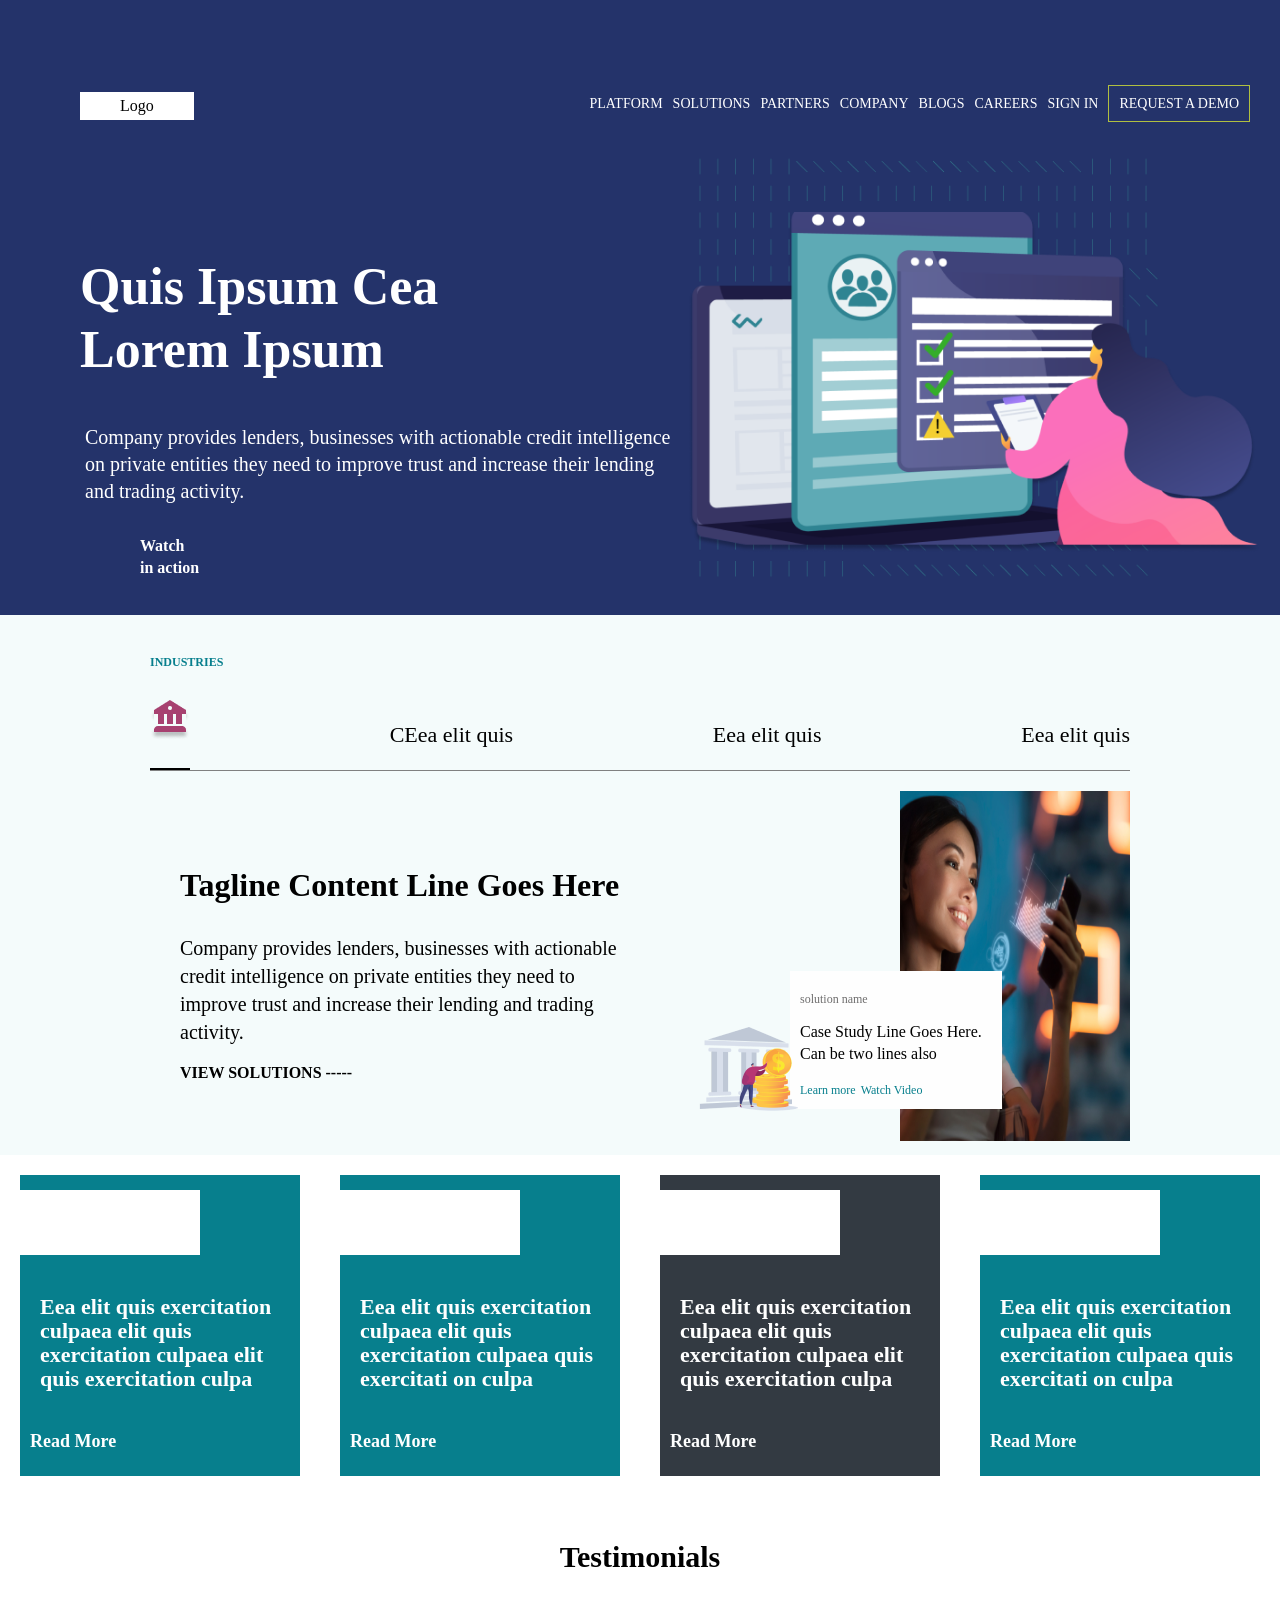
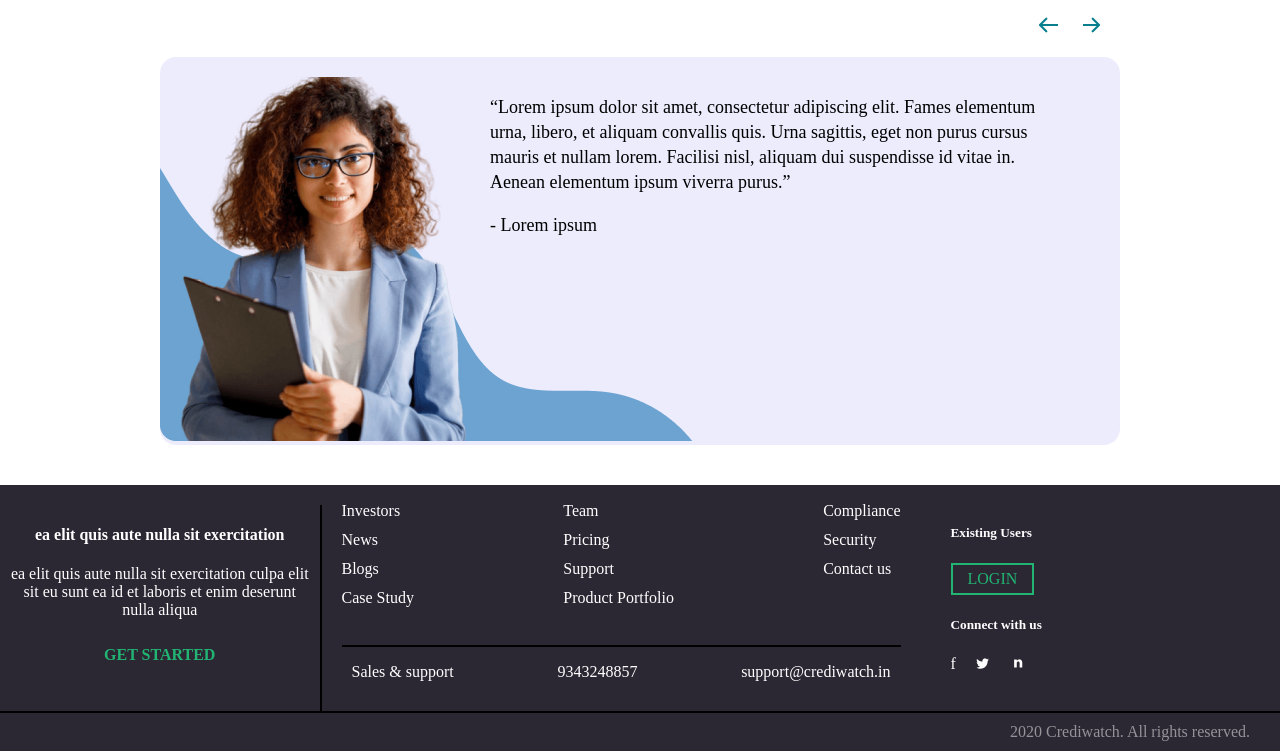
<file: index.html>
<!DOCTYPE html>
<html lang="en">
  <head>
    <meta charset="UTF-8" />
    <meta http-equiv="X-UA-Compatible" content="IE=edge" />
    <meta name="viewport" content="width=device-width, initial-scale=1.0" />
    <title>BS-Homepage</title>
    <link rel="stylesheet" href="css/header.css" />
    <link rel="stylesheet" href="css/footer.css" />

    <link rel="stylesheet" href="css/card.css" />
    <link rel="stylesheet" href="css/testimonial.css" />
    <link rel="stylesheet" href="css/marketing.css" />
  </head>
  <body>
    <section class="header">
      <div class="nav-container">
        <div class="logo">Logo</div>
        <div class="hamburger-container" onclick="toggleNavlinks()">
          <div class="hamburger-line"></div>
          <div class="hamburger-line"></div>
          <div class="hamburger-line"></div>
        </div>
        <div class="nav-links" id="nav-links-container">
          <div class="nav-link">Platform</div>
          <div class="nav-link">Solutions</div>
          <div class="nav-link">Partners</div>
          <div class="nav-link">Company</div>
          <div class="nav-link">Blogs</div>
          <div class="nav-link">Careers</div>
          <div class="nav-link">Sign in</div>
          <div class="nav-link request-demo">Request a demo</div>
        </div>
      </div>
      <div class="hero-container">
        <div class="hero-img-container">
          <img src="images/Group 148hero.png" class="hero-img" alt="hero" />
        </div>
        <div class="hero-content">
          <h1 class="main-heading">Quis Ipsum Cea <br />Lorem Ipsum</h1>
          <p class="hero-para">
            Company provides lenders, businesses with actionable credit
            intelligence on private entities they need to improve trust and
            increase their lending and trading activity.
          </p>
          <p class="hero-button">Watch <br />in action</p>
        </div>
      </div>
    </section>

    <section class="marketing-section">
      <div class="tab-wrapper">
        <div class="tab-heading">INDUSTRIES</div>
        <div class="tabs-container">
          <div class="tabs current-tab">
            <img src="images/bank 1.png" alt="bank" />
          </div>
          <div class="tabs">
            <p>CEea elit quis</p>
          </div>
          <div class="tabs">
            <p>Eea elit quis</p>
          </div>
          <div class="tabs">
            <p>Eea elit quis</p>
          </div>
        </div>
      </div>

      <div class="marketing-wrapper">
        <div class="marketing-text-content">
          <p class="tagline">Tagline Content Line Goes Here</p>

          <div class="marketing-text-description">
            Company provides lenders, businesses with actionable credit
            intelligence on private entities they need to improve trust and
            increase their lending and trading activity.
          </div>
          <p class="marketing-text-button">VIEW SOLUTIONS -----</p>
        </div>

        <div class="marketing-media-content">
          <div class="media-text-box">
            <p class="text-title">solution name</p>
            <p class="text-heading">
              Case Study Line Goes Here.<br />
              Can be two lines also
            </p>
            <div class="text-box-buttons">
              <div class="text-box-button">Learn more</div>
              <div class="text-box-button">Watch Video</div>
            </div>
          </div>

          <div class="bank-img">
            <img src="images/bank_person.png" alt="bank_person" />
          </div>

          <div class="digital-img">
            <img
              src="images/digital_women.png"
              width="100%"
              height="350px"
              alt="digital women"
            />
          </div>
        </div>
      </div>
    </section>

    <section id="cards-container">
      <!-- <div class="card-container">
      <div class="card-title-box"></div>
      <div class="card-content">Eea elit quis exercitation culpaea elit quis exercitation culpaea elit quis exercitation culpa</div>
      <div class="read-more">Read More</div>
    </div> -->
    </section>

    <section class="testimonial-section">
      <h4 class="testimonial-heading">Testimonials</h4>
      <div class="arrow-container">
        <div class="arrow">
          <img src="images/Arrow-left.png" alt="arrow-left" />
        </div>
        <div class="arrow">
          <img src="images/Arrow -right.png" alt="arrow-right" />
        </div>
      </div>
      <div class="testimonial-container">
        <div class="testimonial-text">
          <p>
            “Lorem ipsum dolor sit amet, consectetur adipiscing elit. Fames
            elementum urna, libero, et aliquam convallis quis. Urna sagittis,
            eget non purus cursus mauris et nullam lorem. Facilisi nisl, aliquam
            dui suspendisse id vitae in. Aenean elementum ipsum viverra purus.”
          </p>
          <p>- Lorem ipsum</p>
        </div>
        <div class="testimonial-img-container">
          <img src="images/[removal 1.png" alt="client" />
          <div class="intersect">
            <img src="images/Intersect.png" alt="intersect" />
          </div>
        </div>
      </div>
    </section>

    <footer class="footer">
      <div class="footer-container">
        <section class="section1">
          <h4>ea elit quis aute nulla sit exercitation</h4>
          <p>
            ea elit quis aute nulla sit exercitation culpa elit sit eu sunt ea
            id et laboris et enim deserunt nulla aliqua
          </p>
          <p class="get-started">get started</p>
        </section>

        <section class="section2">
          <div class="footer-links-container">
            <div class="footer-links">
              <div class="footer-link">Investors</div>
              <div class="footer-link">News</div>
              <div class="footer-link">Blogs</div>
              <div class="footer-link">Case Study</div>
            </div>
            <div class="footer-links">
              <div class="footer-link">Team</div>
              <div class="footer-link">Pricing</div>
              <div class="footer-link">Support</div>
              <div class="footer-link">Product Portfolio</div>
            </div>
            <div class="footer-links">
              <div class="footer-link">Compliance</div>
              <div class="footer-link">Security</div>
              <div class="footer-link">Contact us</div>
            </div>
          </div>
          <div class="contact-info">
            <p style="margin-right: 5px">Sales & support</p>
            <p style="margin-right: 5px">9343248857</p>
            <p>support@crediwatch.in</p>
          </div>
        </section>

        <section class="section3">
          <div class="login-container">
            <h5>Existing Users</h5>
            <div class="login-button">LOGIN</div>
          </div>
          <div class="social-container">
            <h5>Connect with us</h5>
            <div class="social-links">
              <div class="social">f</div>
              <div class="social">
                <img src="images/icons/twitter.png" alt="twitter" />
              </div>
              <div class="social">
                <img src="images/icons/linkedin 1.png" alt="" />
              </div>
            </div>
          </div>
        </section>
      </div>
      <div class="copyright">2020 Crediwatch. All rights reserved.</div>
    </footer>
  </body>

  <script>
    function toggleNavlinks() {
      var x = document.getElementById("nav-links-container");
      if (x.style.display === "none") {
        x.style.display = "block";
      } else {
        x.style.display = "none";
      }
    }
    function card(text, backgroundColor) {
      return `
    <div class="card-container" style="background-color : ${backgroundColor}">
      <div class="card-title-box"></div>
      <div class="card-content">${text}</div>
      <div class="read-more">Read More</div>
    </div>
    `;
    }

    function addCards() {
      const cardContainer = document.getElementById("cards-container");
      const cards = [
        {
          text: "Eea elit quis exercitation culpaea elit quis exercitation culpaea elit quis exercitation culpa",
          backgroundColor: "#077F8D",
        },
        {
          text: "Eea elit quis exercitation culpaea elit quis exercitation culpaea quis exercitati on culpa",
          backgroundColor: "#077F8D",
        },
        {
          text: "Eea elit quis exercitation culpaea elit quis exercitation culpaea elit quis exercitation culpa",
          backgroundColor: "#333A42",
        },
        {
          text: "Eea elit quis exercitation culpaea elit quis exercitation culpaea quis exercitati on culpa",
          backgroundColor: "#077F8D",
        },
      ];
      for (let i = 0; i < cards.length; i++) {
        const { text, backgroundColor } = cards[i];
        const cardHtml = card(text, backgroundColor);
        cardContainer.innerHTML += cardHtml;
      }
    }

    addCards();
  </script>
</html>
</file>
<file: css/header.css>
*,
*::before,
*::after {
  box-sizing: border-box;
}

body {
  margin: 0;
}

.header {
  background-color: #24336a;
  padding: 10px;
}

.nav-container {
  display: flex;
  align-items: center;
  justify-content: space-between;
}
.logo {
  background-color: white;
  padding: 5px 40px;
}
.hamburger-container {
  display: flex;
  flex-direction: column;
}
.hamburger-line {
  width: 25px;
  height: 2px;
  margin-bottom: 5px;
  border-radius: 2px;
  background-color: white;
}
.nav-links {
  text-transform: uppercase;
  color: white;
  position: absolute;
  right: 8px;
  top: 56px;
  background-color: #24336a;
  padding: 5px 10px;
  display: none;
}

.nav-link {
  margin-bottom: 5px;
  cursor: pointer;
  font-weight: 400;
  font-size: 14px;
  line-height: 15px;
}

.request-demo {
  border: 1px solid #b0bf40;
  padding: 10px;
}

.main-heading {
  font-size: 52px;
  font-weight: 700;
  line-height: 63px;
}

.hero-para {
  font-size: 20px;
  line-height: 27px;
  font-weight: 400;
}

.hero-button {
  font-weight: 600;
  font-size: 16px;
  line-height: 22px;
}

.hero-img {
  width: 100%;
}

.hero-content {
  color: white;
  text-align: center;
}

@media screen and (min-width: 1024px) {
  .hamburger-container {
    display: none;
  }

  .header {
    padding: 80px 10px 10px 80px;
  }

  .nav-links {
    display: flex;
    position: static;
    align-items: center;
  }

  .nav-link {
    /* padding: 0; */
    margin-right: 10px;
  }

  .hero-container {
    display: flex;
    flex-direction: row-reverse;
    align-items: center;
  }

  .hero-img-container {
    flex: 1;
  }
  .hero-content {
    flex: 1;
    display: flex;
    flex-direction: column;
    position: relative;

    text-align: left;
  }
  .hero-para {
    margin-left: 5px;
    margin-top: 0px;
  }
  .hero-button {
    position: absolute;
    bottom: -70px;
    left: 60px;
  }
}
</file>
<file: css/footer.css>
.footer {
  background-color: #2b2733;
}

.footer-container {
  border-bottom: 2px solid black;
}

.section1 {
  color: white;
  text-align: center;
  padding: 20px 10px 20px 10px;
}

.get-started {
  margin: 25px 0;
  text-transform: uppercase;
  color: #22b473;
  font-size: 16px;
  font-weight: 600;
  line-height: 22px;
}

.footer-links-container {
  display: flex;
  justify-content: space-between;
  color: white;
  padding-bottom: 30px;
  margin-left: 20px;
  margin-right: 20px;
  /* padding: 0px 30px 20px 30px; */
  border-bottom: 2px solid #000000;
}

.footer-link {
  margin-bottom: 5px;
  cursor: pointer;
  line-height: 24px;
}

.contact-info {
  display: flex;
  padding: 0px 30px 0px 30px;
  color: white;
  justify-content: space-between;
}

.section3 {
  display: flex;
  padding: 0px 30px 20px 30px;
  color: white;
  justify-content: space-between;
}

.login-button {
  color: #22b473;
  padding: 5px 15px;
  border: 2px solid #22b473;
  display: inline-block;
}

.social-links {
  display: flex;
  justify-content: space-between;
}

.copyright {
  text-align: center;
  padding: 10px 0px;
  color: #ffffff80;
}

@media screen and (min-width: 1024px) {
  .footer-container {
    display: flex;
    align-items: center;
  }
  .section1 {
    flex: 1;
    margin-top: 20px;
    padding: 0px 10px 20px 10px;
    border-right: 2px solid black;
  }
  .section2 {
    flex: 2;
  }
  .section3 {
    flex: 1;

    flex-direction: column;
  }
  .social-links {
    justify-content: flex-start;
  }

  .social {
    margin-right: 20px;
  }

  .copyright {
    text-align: right;
    margin-right: 30px;
  }
}
</file>
<file: css/card.css>
#cards-container {
  display: flex;
  flex-wrap: wrap;
  justify-content: center;
}
.card-container {
  background-color: #c3d6d8;
  padding: 15px 0px 25px 0px;
  width: 295px;
  color: white;
  margin: 20px;
}

.card-title-box {
  width: 180px;
  height: 65px;
  background-color: white;
  margin-bottom: 25px;
}

.card-content {
  margin: 40px 20px;
  font-size: 22px;
  font-weight: 600;
  line-height: 24px;
}

.read-more {
  margin-left: 10px;
  font-weight: 700;
  font-size: 18px;
  line-height: 20px;
}

@media screen and (min-width: 1024px) {
  #cards-container {
    flex-wrap: nowrap;
  }
  .card-container {
    flex: 1;
    max-width: 295px;
  }
}
</file>
<file: css/testimonial.css>
.testimonial-container {
  background-color: rgba(79, 70, 229, 0.1);
  border-radius: 16px;
  width: 75%;
  margin: 0 auto;

  max-width: 1024px;
  margin-bottom: 40px;
  position: relative;
  overflow: hidden;
}

.testimonial-heading {
  text-align: center;
  font-weight: 600;
  font-size: 30px;
  line-height: 41px;
}
.testimonial-text {
  padding: 0 20px;
  font-size: 18px;
  line-height: 25px;
}

.arrow-container {
  width: 75%;
  margin: 0 auto 20px auto;
  display: flex;
  justify-content: flex-end;
  position: relative;
  left: -20px;

  cursor: pointer;
}

.arrow + .arrow {
  margin-left: 25px;
}

.testimonial-img-container {
  position: relative;
}
.intersect {
  position: absolute;
  z-index: -1;
  bottom: 0;
}

@media screen and (min-width: 1024px) {
  .testimonial-container {
    display: flex;
    flex-direction: row-reverse;
    padding-right: 60px;
    padding-top: 20px;
    padding-left: 0px;
  }
}
</file>
<file: css/marketing.css>
.marketing-section {
  background-color: #f4fbfb;
}

.tab-wrapper {
  padding: 10px;
  max-width: 1000px;
  margin: 0 auto;
}
.tab-heading {
  font-size: 12px;
  color: #077f8d;
  font-weight: 700;
  margin: 30px 0px;
}
.tabs-container {
  display: flex;
  justify-content: space-between;
  border-bottom: 1px solid gray;
}

.tabs {
  font-size: 22px;
  font-weight: 500;
}

.current-tab {
  border-bottom: 2px solid black;
}

.marketing-text-content {
  padding: 0px 10px;
}

.tagline {
  font-size: 32px;
  font-weight: 600;
  line-height: 34px;
}
.marketing-text-description {
  font-weight: 400;
  font-size: 20px;
  line-height: 28px;
}

.marketing-media-content {
  display: flex;
  position: relative;
}

.marketing-text-button {
  font-weight: 600;
  font-size: 16px;
  line-height: 22px;
}

.media-text-box {
  background-color: #fefefe;
  position: absolute;
  align-self: flex-end;
  left: 120px;
  top: 180px;
  padding: 10px 20px 10px 10px;
}
.text-title {
  color: #6f6e6e;
  font-weight: 500;
  font-size: 12px;
  line-height: 12px;
}

.text-heading {
  font-weight: 400;
  font-size: 20px;
  line-height: 22px;
}

.text-box-buttons {
  display: flex;
}
.text-box-button {
  font-size: 12px;
  color: #077f8d;
  font-weight: 500;
  line-height: 18px;
}
.text-box-button + .text-box-button {
  margin-left: 5px;
}

.bank-img {
  flex: 1;
  position: relative;
  align-self: flex-end;
  left: 20px;
  bottom: 25px;
}

.digital-img {
  flex: 1;
}

@media screen and (min-width: 1024px) {
  .marketing-wrapper {
    display: flex;
    padding: 10px;
    max-width: 1000px;
    margin: 0 auto;
    align-items: center;
  }

  .marketing-text-content {
    flex: 1;
    padding: 0px 30px;
  }

  .marketing-media-content {
    flex: 1;
  }

  .text-heading {
    font-size: 16px;
  }
}
</file>
